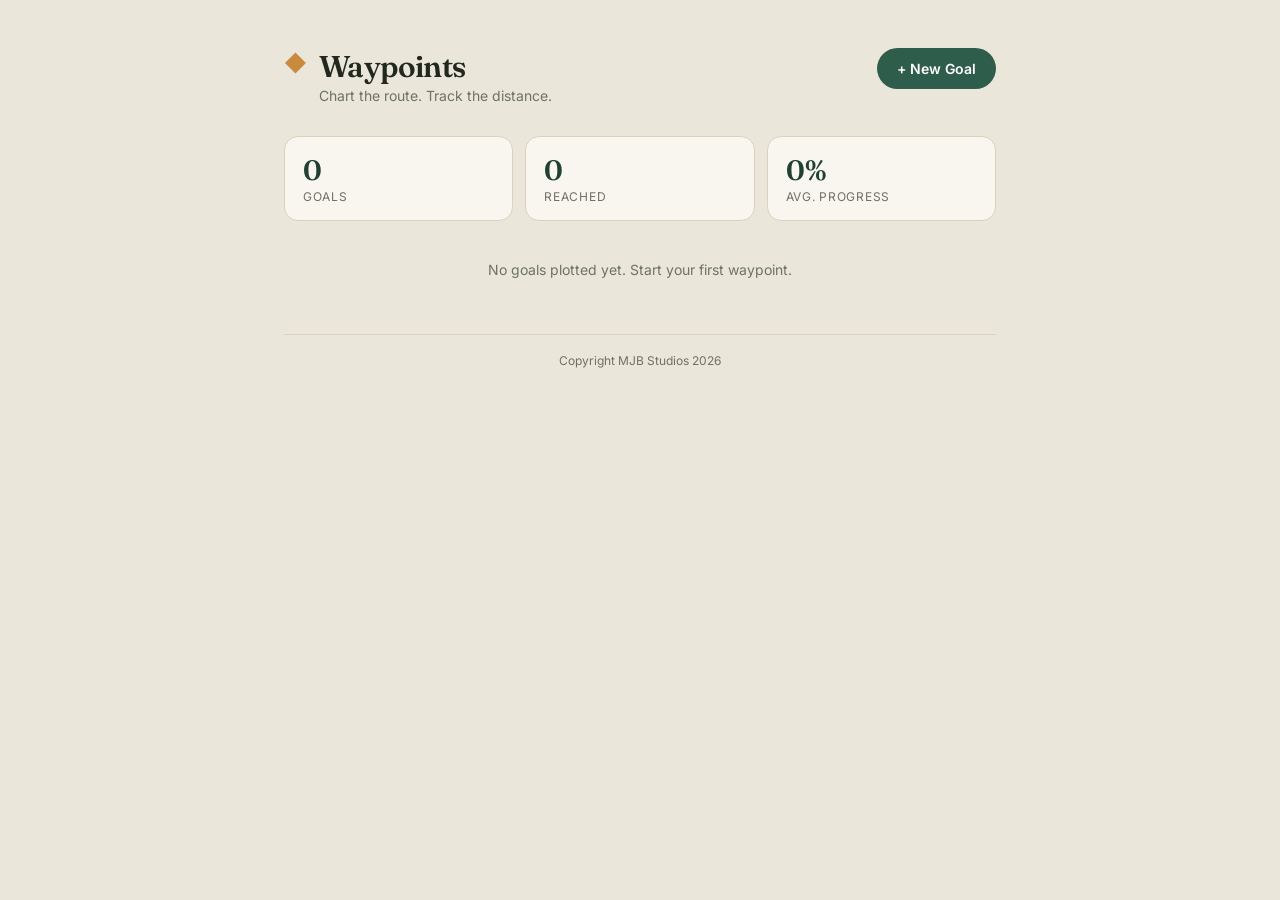
<file: index.html>
<!DOCTYPE html>
<html lang="en">
<head>
<meta charset="UTF-8">
<meta name="viewport" content="width=device-width, initial-scale=1.0">
<title>Waypoints — Goal Tracker</title>
<link rel="preconnect" href="https://fonts.googleapis.com">
<link href="https://fonts.googleapis.com/css2?family=Fraunces:opsz,wght@9..144,500;9..144,600;9..144,700&family=Inter:wght@400;500;600;700&display=swap" rel="stylesheet">
<link rel="stylesheet" href="style.css">
</head>
<body>

  <div class="app">

    <header class="topbar">
      <div class="brand">
        <span class="brand-mark">◆</span>
        <div>
          <h1>Waypoints</h1>
          <p class="tagline">Chart the route. Track the distance.</p>
        </div>
      </div>
      <button class="btn-primary" id="openFormBtn">+ New Goal</button>
    </header>

    <section class="stats">
      <div class="stat">
        <span class="stat-num" id="statTotal">0</span>
        <span class="stat-label">Goals</span>
      </div>
      <div class="stat">
        <span class="stat-num" id="statDone">0</span>
        <span class="stat-label">Reached</span>
      </div>
      <div class="stat">
        <span class="stat-num" id="statAvg">0%</span>
        <span class="stat-label">Avg. progress</span>
      </div>
    </section>

    <div class="form-overlay" id="formOverlay">
      <form class="goal-form" id="goalForm">
        <h2 id="formTitle">Plot a new goal</h2>

        <label for="titleInput">Goal</label>
        <input type="text" id="titleInput" placeholder="e.g. Run a 10k" required>

        <div class="form-row">
          <div class="form-col">
            <label for="categoryInput">Category</label>
            <select id="categoryInput">
              <option value="Personal">Personal</option>
              <option value="Health">Health</option>
              <option value="Career">Career</option>
              <option value="Learning">Learning</option>
              <option value="Finance">Finance</option>
            </select>
          </div>
          <div class="form-col">
            <label for="deadlineInput">Target date</label>
            <input type="date" id="deadlineInput">
          </div>
        </div>

        <div id="milestoneField">
          <label for="milestoneInput">First milestone (optional)</label>
          <input type="text" id="milestoneInput" placeholder="e.g. Run a 5k without stopping">
        </div>

        <div class="form-actions">
          <button type="button" class="btn-ghost" id="cancelFormBtn">Cancel</button>
          <button type="submit" class="btn-primary" id="submitFormBtn">Add goal</button>
        </div>
      </form>
    </div>

    <main class="trail" id="trail"></main>

    <p class="empty-state" id="emptyState">No goals plotted yet. Start your first waypoint.</p>

    <div class="help-overlay" id="helpOverlay" aria-hidden="true">
      <div class="help-modal" role="dialog" aria-modal="true" aria-labelledby="helpTitle">
        <h2 id="helpTitle">Getting tips</h2>
        <p id="helpText">Looking for a quick suggestion...</p>
        <button type="button" class="btn-primary" id="closeHelpBtn">Close</button>
      </div>
    </div>

    <footer class="site-footer">
      <p>Copyright MJB Studios 2026</p>
    </footer>

  </div>
<script src="script.js"></script>
</body>
</html>
</file>
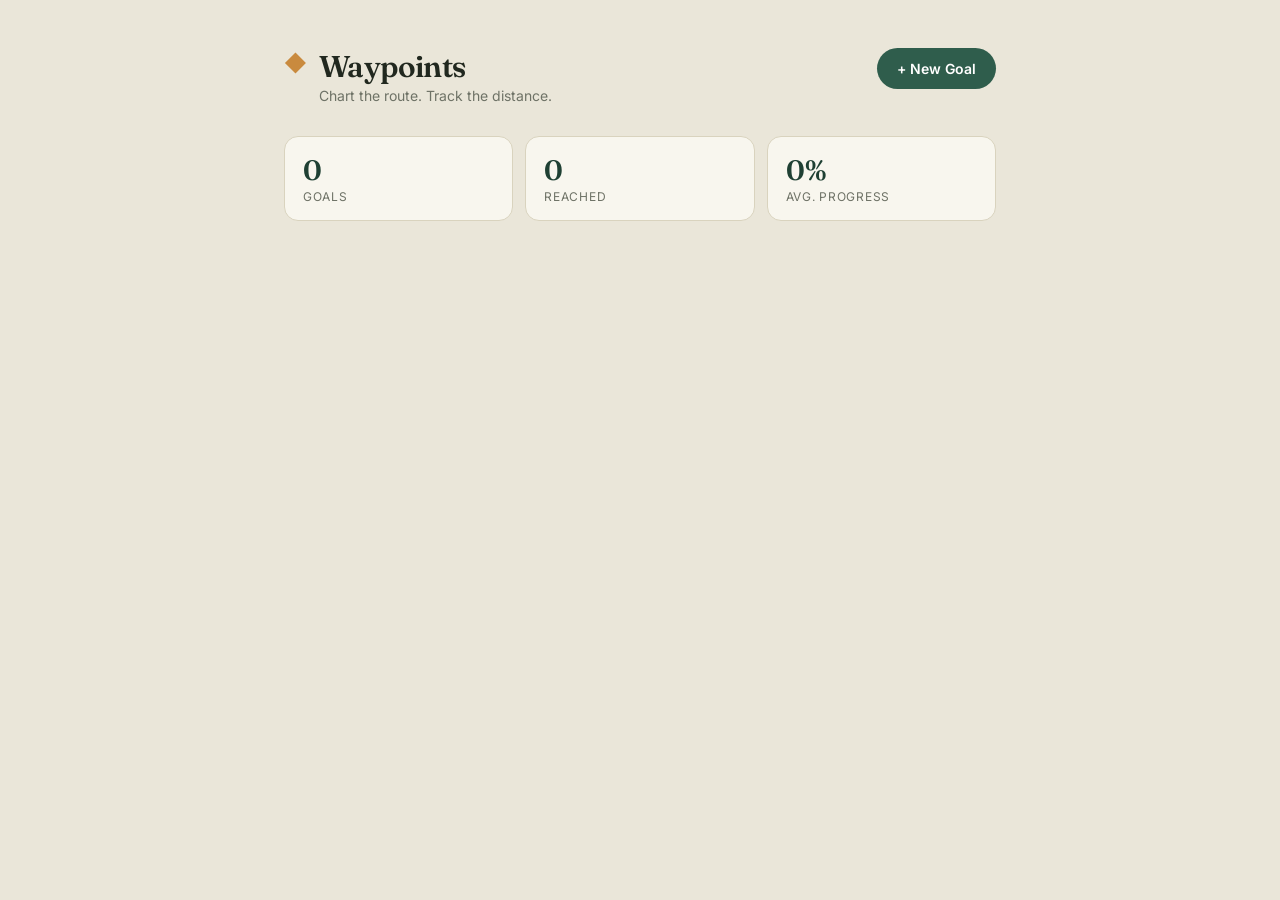
<file: Website Goal Setting.index.html>
<!DOCTYPE html>
<html lang="en">
<head>
<meta charset="UTF-8">
<meta name="viewport" content="width=device-width, initial-scale=1.0">
<title>Waypoints — Goal Tracker</title>
<link rel="preconnect" href="https://fonts.googleapis.com">
<link href="https://fonts.googleapis.com/css2?family=Fraunces:opsz,wght@9..144,500;9..144,600;9..144,700&family=Inter:wght@400;500;600;700&display=swap" rel="stylesheet">
<link rel="stylesheet" href="style.css">
</head>
<body>

  <div class="app">

    <header class="topbar">
      <div class="brand">
        <span class="brand-mark">◆</span>
        <div>
          <h1>Waypoints</h1>
          <p class="tagline">Chart the route. Track the distance.</p>
        </div>
      </div>
      <button class="btn-primary" id="openFormBtn">+ New Goal</button>
    </header>

    <section class="stats">
      <div class="stat">
        <span class="stat-num" id="statTotal">0</span>
        <span class="stat-label">Goals</span>
      </div>
      <div class="stat">
        <span class="stat-num" id="statDone">0</span>
        <span class="stat-label">Reached</span>
      </div>
      <div class="stat">
        <span class="stat-num" id="statAvg">0%</span>
        <span class="stat-label">Avg. progress</span>
      </div>
    </section>

    <div class="form-overlay" id="formOverlay">
      <form class="goal-form" id="goalForm">
        <h2>Plot a new goal</h2>

        <label for="titleInput">Goal</label>
        <input type="text" id="titleInput" placeholder="e.g. Run a 10k" required>

        <div class="form-row">
          <div class="form-col">
            <label for="categoryInput">Category</label>
            <select id="categoryInput">
              <option value="Personal">Personal</option>
              <option value="Health">Health</option>
              <option value="Career">Career</option>
              <option value="Learning">Learning</option>
              <option value="Finance">Finance</option>
            </select>
          </div>
          <div class="form-col">
            <label for="deadlineInput">Target date</label>
            <input type="date" id="deadlineInput">
          </div>
        </div>

        <label for="milestoneInput">First milestone (optional)</label>
        <input type="text" id="milestoneInput" placeholder="e.g. Run a 5k without stopping">

        <div class="form-actions">
          <button type="button" class="btn-ghost" id="cancelFormBtn">Cancel</button>
          <button type="submit" class="btn-primary">Add goal</button>
        </div>
      </form>
    </div>

    <main class="trail" id="trail"></main>

    <p class="empty-state" id="emptyState">No goals plotted yet. Start your first waypoint.</p>

  </div>

<script src="script.js"></script>
</body>
</html>
</file>
<file: style.css>
:root {
  --bg: #EAE6D9;
  --surface: #F8F6EE;
  --ink: #21281F;
  --muted: #6E7266;
  --line: #D9D3BE;
  --primary: #2F5D4C;
  --primary-dark: #1F4033;
  --accent: #C98A3E;
  --danger: #B4553D;
  --radius: 14px;
  --font-display: "Fraunces", serif;
  --font-body: "Inter", sans-serif;
}

* { box-sizing: border-box; }

body {
  margin: 0;
  background: var(--bg);
  color: var(--ink);
  font-family: var(--font-body);
  -webkit-font-smoothing: antialiased;
}

.app { max-width: 760px; margin: 0 auto; padding: 48px 24px 96px; }

.topbar { display: flex; align-items: flex-start; justify-content: space-between; gap: 16px; margin-bottom: 32px; }
.brand { display: flex; align-items: flex-start; gap: 12px; }
.brand-mark { color: var(--accent); font-size: 22px; line-height: 1.4; }
.brand h1 { font-family: var(--font-display); font-weight: 600; font-size: 30px; margin: 0; letter-spacing: -0.02em; }
.tagline { margin: 2px 0 0; color: var(--muted); font-size: 14px; }

.btn-primary {
  background: var(--primary); color: #fff; border: none; padding: 12px 20px;
  border-radius: 999px; font-family: var(--font-body); font-weight: 600; font-size: 14px;
  cursor: pointer; white-space: nowrap; transition: background 0.15s ease, transform 0.1s ease;
}
.btn-primary:hover { background: var(--primary-dark); }
.btn-primary:active { transform: scale(0.97); }
.btn-primary:focus-visible { outline: 2px solid var(--accent); outline-offset: 2px; }

.btn-ghost {
  background: transparent; border: 1px solid var(--line); color: var(--ink);
  padding: 12px 20px; border-radius: 999px; font-family: var(--font-body);
  font-weight: 600; font-size: 14px; cursor: pointer;
}
.btn-ghost:hover { border-color: var(--muted); }

.stats { display: flex; gap: 12px; margin-bottom: 40px; }
.stat { flex: 1; background: var(--surface); border: 1px solid var(--line); border-radius: var(--radius); padding: 16px 18px; display: flex; flex-direction: column; }
.stat-num { font-family: var(--font-display); font-size: 28px; font-weight: 600; color: var(--primary-dark); }
.stat-label { font-size: 12px; color: var(--muted); text-transform: uppercase; letter-spacing: 0.06em; margin-top: 2px; }

.trail { position: relative; padding-left: 28px; }
.trail::before {
  content: ""; position: absolute; left: 6px; top: 10px; bottom: 10px; width: 2px;
  background: repeating-linear-gradient(to bottom, var(--line) 0, var(--line) 6px, transparent 6px, transparent 12px);
}

.goal-card {
  position: relative; background: var(--surface); border: 1px solid var(--line);
  border-radius: var(--radius); padding: 20px 20px 18px; margin-bottom: 18px;
  display: flex; gap: 18px; align-items: flex-start;
}
.goal-card::before {
  content: ""; position: absolute; left: -28px; top: 24px; width: 12px; height: 12px;
  border-radius: 50%; background: var(--bg); border: 2px solid var(--primary);
}
.goal-card.is-complete::before { background: var(--accent); border-color: var(--accent); }

.ring-wrap {
  position: relative; width: 56px; height: 56px; flex-shrink: 0; border-radius: 50%;
  display: flex; align-items: center; justify-content: center;
  font-family: var(--font-display); font-weight: 600; font-size: 13px; color: var(--primary-dark);
}
.ring-wrap::before {
  content: ""; position: absolute; inset: 0; border-radius: 50%;
  background: conic-gradient(var(--primary) calc(var(--pct) * 1%), var(--line) 0);
  mask: radial-gradient(farthest-side, transparent calc(100% - 7px), #000 calc(100% - 7px));
  -webkit-mask: radial-gradient(farthest-side, transparent calc(100% - 7px), #000 calc(100% - 7px));
}

.goal-body { flex: 1; min-width: 0; }
.goal-top { display: flex; justify-content: space-between; align-items: flex-start; gap: 8px; }
.goal-title { font-family: var(--font-display); font-size: 18px; font-weight: 600; margin: 0 0 4px; }
.goal-card.is-complete .goal-title { text-decoration: line-through; color: var(--muted); }
.goal-actions { display: flex; align-items: center; gap: 4px; }

.goal-meta { display: flex; gap: 8px; flex-wrap: wrap; margin-bottom: 12px; }
.tag {
  font-size: 11px; font-weight: 600; text-transform: uppercase; letter-spacing: 0.04em;
  padding: 3px 9px; border-radius: 999px; background: rgba(47, 93, 76, 0.1); color: var(--primary-dark);
}
.tag.deadline { background: rgba(201, 138, 62, 0.15); color: #8A5A21; }
.tag.overdue { background: rgba(180, 85, 61, 0.15); color: var(--danger); }

.icon-btn { background: none; border: none; color: var(--muted); cursor: pointer; font-size: 16px; padding: 4px; line-height: 1; border-radius: 6px; }
.icon-btn.edit { font-size: 12px; font-weight: 700; text-transform: uppercase; letter-spacing: 0.04em; padding: 5px 7px; }
.icon-btn:hover { color: var(--danger); background: rgba(180, 85, 61, 0.08); }
.icon-btn.edit:hover { color: var(--primary-dark); background: rgba(47, 93, 76, 0.1); }

.milestones { list-style: none; margin: 0; padding: 0; }
.milestone { display: flex; align-items: center; gap: 9px; padding: 5px 0; font-size: 14px; }
.milestone input[type="checkbox"] { width: 16px; height: 16px; accent-color: var(--primary); cursor: pointer; flex-shrink: 0; }
.milestone-text { flex: 1; min-width: 0; }
.milestone.done .milestone-text { text-decoration: line-through; color: var(--muted); }
.milestone-actions { display: flex; align-items: center; gap: 4px; margin-left: auto; }
.mini-btn {
  background: transparent; border: 1px solid var(--line); color: var(--muted);
  border-radius: 6px; cursor: pointer; font-family: var(--font-body);
  font-size: 11px; font-weight: 700; padding: 4px 6px;
}
.mini-btn:hover { border-color: var(--primary); color: var(--primary-dark); }
.mini-btn.danger:hover { border-color: var(--danger); color: var(--danger); background: rgba(180, 85, 61, 0.08); }
.mini-btn.help { color: var(--primary-dark); }
.mini-btn.help:hover { background: rgba(47, 93, 76, 0.1); }
.mini-btn:disabled { cursor: wait; opacity: 0.65; }
.mini-btn.save { background: var(--primary); border-color: var(--primary); color: #fff; }
.milestone.editing { align-items: stretch; }
.milestone-edit-input {
  flex: 1; min-width: 0; border: 1px solid var(--primary); border-radius: 8px;
  padding: 7px 10px; font-family: var(--font-body); font-size: 13px;
  background: var(--bg); color: var(--ink);
}

.add-milestone { display: flex; gap: 8px; margin-top: 10px; }
.add-milestone input {
  flex: 1; border: 1px dashed var(--line); background: transparent; border-radius: 8px;
  padding: 7px 10px; font-size: 13px; font-family: var(--font-body); color: var(--ink);
}
.add-milestone input:focus { outline: none; border-color: var(--primary); }
.add-milestone button {
  background: var(--surface); border: 1px solid var(--line); color: var(--primary-dark);
  font-weight: 700; border-radius: 8px; padding: 0 12px; cursor: pointer;
}
.add-milestone button:hover { border-color: var(--primary); }

.form-overlay {
  position: fixed; inset: 0; background: rgba(33, 40, 31, 0.45);
  display: none; align-items: center; justify-content: center; padding: 24px; z-index: 10;
}
.form-overlay.open { display: flex; }
.help-overlay {
  position: fixed; inset: 0; background: rgba(33, 40, 31, 0.45);
  display: none; align-items: center; justify-content: center; padding: 24px; z-index: 20;
}
.help-overlay.open { display: flex; }
.help-modal {
  background: var(--surface); border-radius: 18px; box-shadow: 0 20px 60px rgba(33, 40, 31, 0.25);
  display: flex; flex-direction: column; gap: 14px; max-width: 420px; padding: 28px; width: 100%;
}
.help-modal h2 { font-family: var(--font-display); font-size: 22px; margin: 0; }
.help-modal p { color: var(--ink); font-size: 15px; line-height: 1.5; margin: 0; }
.help-modal .btn-primary { align-self: flex-end; }
.goal-form {
  background: var(--surface); border-radius: 18px; padding: 28px; width: 100%; max-width: 420px;
  display: flex; flex-direction: column; gap: 6px; box-shadow: 0 20px 60px rgba(33, 40, 31, 0.25);
}
.goal-form h2 { font-family: var(--font-display); font-size: 22px; margin: 0 0 14px; }
.goal-form label { font-size: 12px; font-weight: 600; text-transform: uppercase; letter-spacing: 0.05em; color: var(--muted); margin-top: 12px; }
.goal-form input, .goal-form select {
  font-family: var(--font-body); font-size: 15px; padding: 10px 12px; border-radius: 9px;
  border: 1px solid var(--line); background: var(--bg); color: var(--ink); margin-top: 4px;
}
.goal-form input:focus, .goal-form select:focus { outline: none; border-color: var(--primary); }

.form-row { display: flex; gap: 12px; }
.form-col { flex: 1; display: flex; flex-direction: column; }
.form-actions { display: flex; justify-content: flex-end; gap: 10px; margin-top: 22px; }

.empty-state { display: none; text-align: center; color: var(--muted); font-size: 14px; margin-top: 40px; }

.site-footer {
  border-top: 1px solid var(--line);
  color: var(--muted);
  font-size: 12px;
  margin-top: 56px;
  padding-top: 18px;
  text-align: center;
}

.site-footer p { margin: 0; }

@media (max-width: 520px) {
  .topbar { flex-direction: column; }
  .btn-primary { align-self: flex-start; }
  .form-row { flex-direction: column; }
}

@media (prefers-reduced-motion: reduce) {
  * { transition: none !important; }
}
</file>
